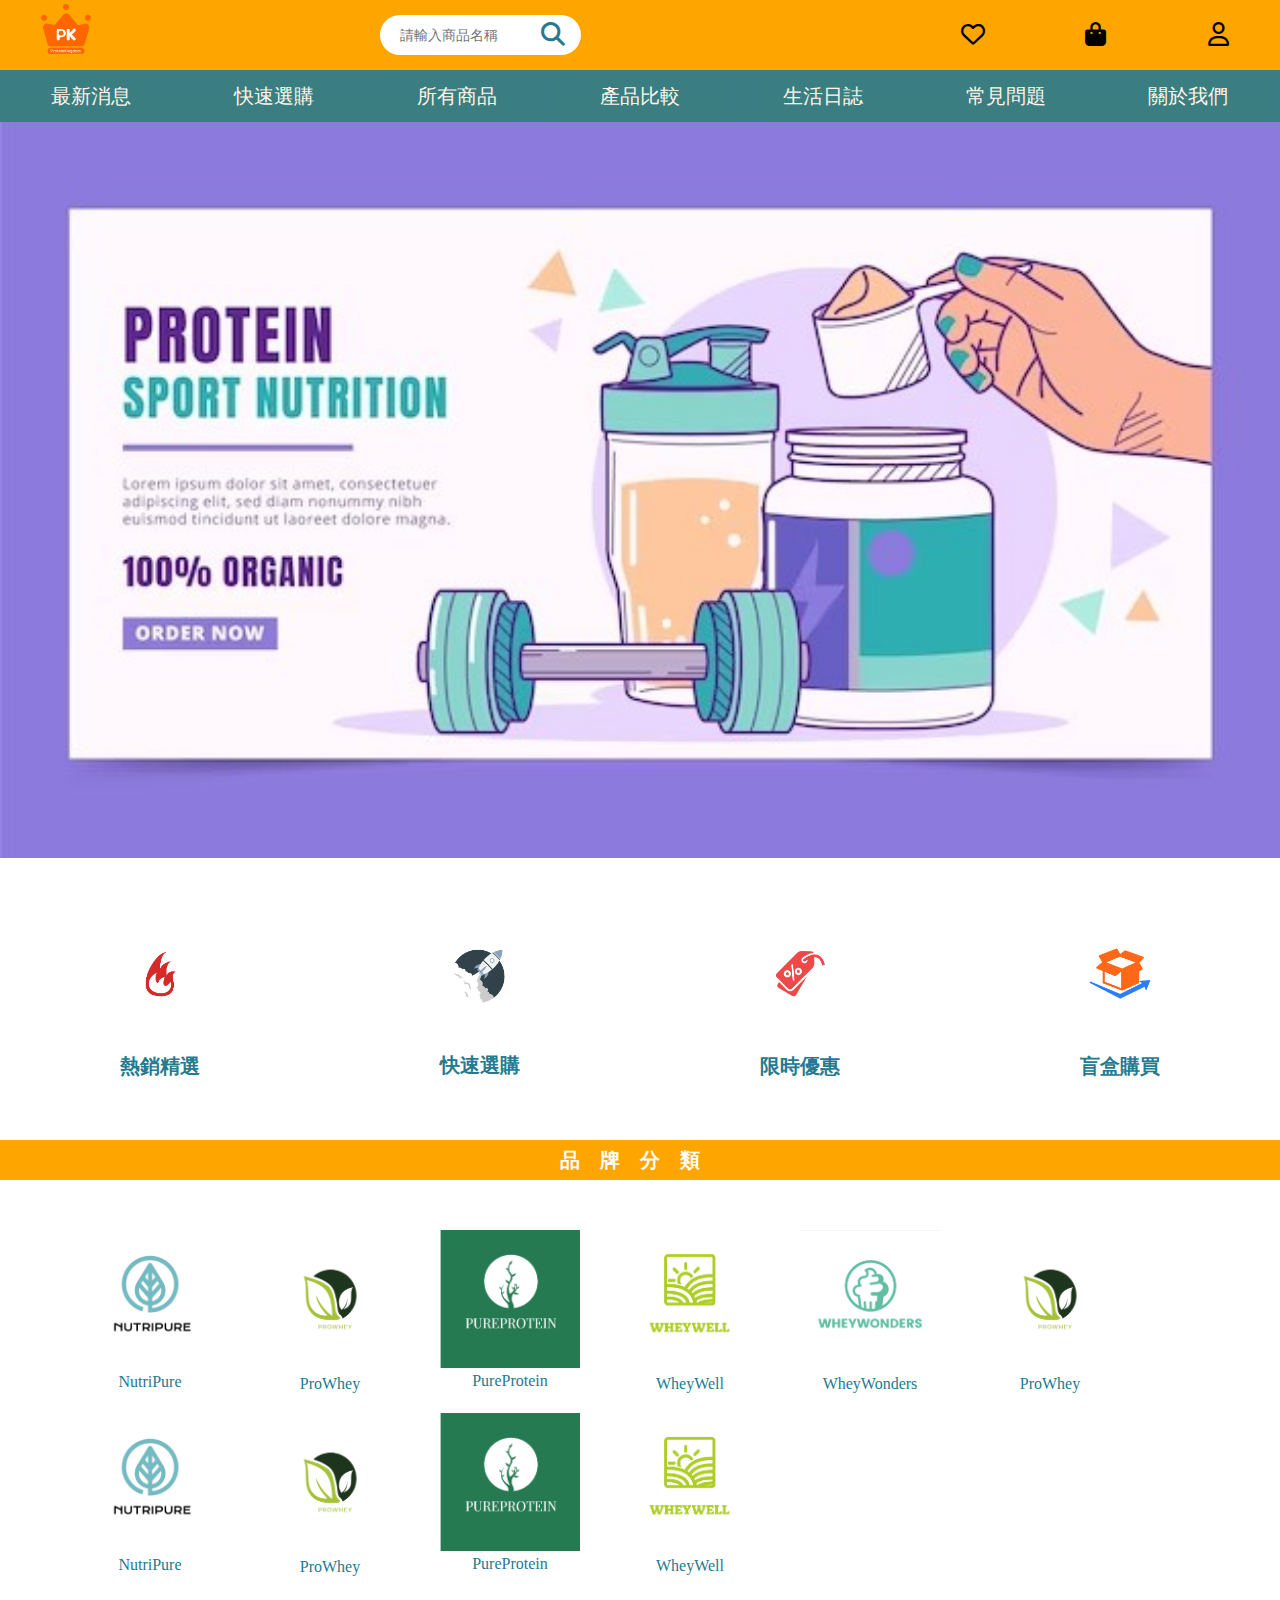
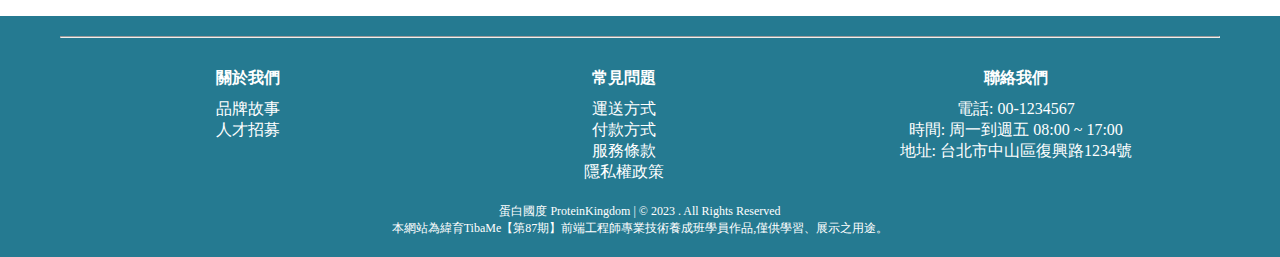
<file: index.html>
<!DOCTYPE html>
<html lang="en">

<head>
  <meta charset="UTF-8">
  <meta name="viewport" content="width=device-width, initial-scale=1.0">
  <title>蛋白國度|Join and delight</title>
  <link rel="stylesheet" href="./CSS/header.css">
  <link rel="stylesheet" href="./CSS/index.css">
  <link rel="stylesheet" href="./CSS/footer.css">
  <link rel="stylesheet" href="./CSS/all.css">
  <link rel="stylesheet" href="./CSS/fontawesome-free-6.4.2-web/css/all.min.css">
</head>

<body>
  <header class="header">
    <div class="functionBar">
      <div class="logo">
        <a href="./index.html"><img class="logoimg" src="./img/logo_main.svg" alt="logo"></a>
      </div>
      <!-- 收尋欄 -->
      <div class="searchBar">
        <div class="container">
          <input class="input" type="text" placeholder="請輸入商品名稱">
          <div class="right"><i class="fa-solid fa-magnifying-glass fa-xl"></i></div>
        </div>
      </div>
      <div class="menuBtn"><i class="fa-solid fa-bars fa-xl"></i></div>
      <div class="menuBtnClose"><i class="fa-solid fa-x fa-xl"></i></div>
      <div class="favorite">
        <a href="#">
          <i class="fa-regular fa-heart fa-xl"></i>
        </a>
      </div>
      <div class="shoppingCar"><a href="./shoppingcar.html"><i class="fa-solid fa-bag-shopping  fa-xl"></i></a></div>
      <div class="member">
        <a href="#">
          <i class="fa-regular fa-user fa-xl"></i>
        </a>
      </div>
    </div>
    <div class="nav">
      <div class="menu"><a href="./index.html">最新消息</a></div>
      <div class="menu"><a href="./rapidbuy.html">快速選購</a></div>
      <div class="menu"><a href="./index.html">所有商品</a></div>
      <div class="menu"><a href="#">產品比較</a></div>
      <div class="menu"><a href="#">生活日誌</a></div>
      <div class="menu"><a href="#">常見問題</a></div>
      <div class="menu"><a href="./aboutus.html">關於我們</a></div>
    </div>
    <div class="banner">
      <img class="img" src="./img/banner1.jpg" alt="banner1">
      <img class="img" src="./img/banner2.jpg" alt="banner2">
      <img class="img" src="./img/banner3.jpg" alt="banner3">
    </div>
  </header>

  <div class="saleClass">
    <div class="cardBox">
      <a href="./rapidbuy.html">
        <img src="./img/index/hot.png" alt="index_hot">
        <p>熱銷精選</p>
      </a>
    </div>
    <div class="cardBox">
      <a href="./rapidbuy.html">
        <img src="./img/index/rapidbuy.png" alt="rapidbuy">
        <p>快速選購</p>
      </a>
    </div>
    <div class="cardBox">
      <a href="./rapidbuy.html">
        <img src="./img/index/timelimit.png" alt="timelimit">
        <p>限時優惠</p>
      </a>
    </div>
    <div class="cardBox">
      <a href="./rapidbuy.html">
        <img src="./img/index/blindbox.png" alt="blindbox">
        <p>盲盒購買</p>
      </a>
    </div>
  </div>
  <div class="brandTitle">品牌分類</div>
  <div class="brand">
    <div class="brandCard">
      <a href="./rapidbuy.html">
        <img src="./img/brandlogo/NutriPure.png" alt="NutriPure">
        <p>NutriPure</p>
      </a>
    </div>
    <div class="brandCard">
      <a href="./rapidbuy.html">
        <img src="./img/brandlogo/ProWhey.png" alt="ProWhey">
        <p>ProWhey</p>
      </a>
    </div>
    <div class="brandCard">
      <a href="./rapidbuy.html">
        <img src="./img/brandlogo/PureProtein.png" alt="PureProtein">
        <p>PureProtein</p>
      </a>
    </div>
    <div class="brandCard">
      <a href="./rapidbuy.html">
        <img src="./img/brandlogo/WheyWell.png" alt="WheyWell">
        <p>WheyWell</p>
      </a>
    </div>
    <div class="brandCard">
      <a href="./rapidbuy.html">
        <img src="./img/brandlogo/WheyWonders.png" alt="WheyWonders">
        <p>WheyWonders</p>
      </a>
    </div>
    <div class="brandCard">
      <a href="./rapidbuy.html">
        <img src="./img/brandlogo/ProWhey.png" alt="ProWhey">
        <p>ProWhey</p>
      </a>
    </div>
    <div class="brandCard">
      <a href="./rapidbuy.html">
        <img src="./img/brandlogo/NutriPure.png" alt="NutriPure">
        <p>NutriPure</p>
      </a>
    </div>
    <div class="brandCard">
      <a href="./rapidbuy.html">
        <img src="./img/brandlogo/ProWhey.png" alt="ProWhey">
        <p>ProWhey</p>
      </a>
    </div>
    <div class="brandCard">
      <a href="./rapidbuy.html">
        <img src="./img/brandlogo/PureProtein.png" alt="PureProtein">
        <p>PureProtein</p>
      </a>
    </div>
    <div class="brandCard">
      <a href="./rapidbuy.html">
        <img src="./img/brandlogo/WheyWell.png" alt="WheyWell">
        <p>WheyWell</p>
      </a>
    </div>
  </div>
</body>


<!-- footer -->
<footer class="footer">
  <hr>
  <div class="footerOne">

    <div class="box aboutus">
      <div class="title">關於我們</div>
      <div class="content">
        <a href="#">品牌故事</a>
        <a href="#">人才招募</a>
      </div>
    </div>


    <div class="box question">
      <div class="title">常見問題</div>
      <div class="content">
        <a href="#">運送方式</a>
        <a href="#">付款方式</a>
        <a href="#">服務條款</a>
        <a href="#">隱私權政策</a>
      </div>
    </div>
    <div class="box contactus">
      <div class="title" disabled>聯絡我們</div>
      <div class="content">
        <a>電話: 00-1234567</a>
        <a>時間: 周一到週五 08:00 ~ 17:00</a>
        <a>地址: 台北市中山區復興路1234號</a>
      </div>
    </div>
    <div class="copyRight">蛋白國度 ProteinKingdom | © 2023 . All Rights Reserved</div>
  </div>
  <div class="footerTwo">
    本網站為緯育TibaMe【第87期】前端工程師專業技術養成班學員作品,僅供學習、展示之用途。
  </div>

</footer>
<script src="./js/jquery-3.7.1.min.js"></script>
<script src="./js/index.js"></script>
</body>

</html>
</file>
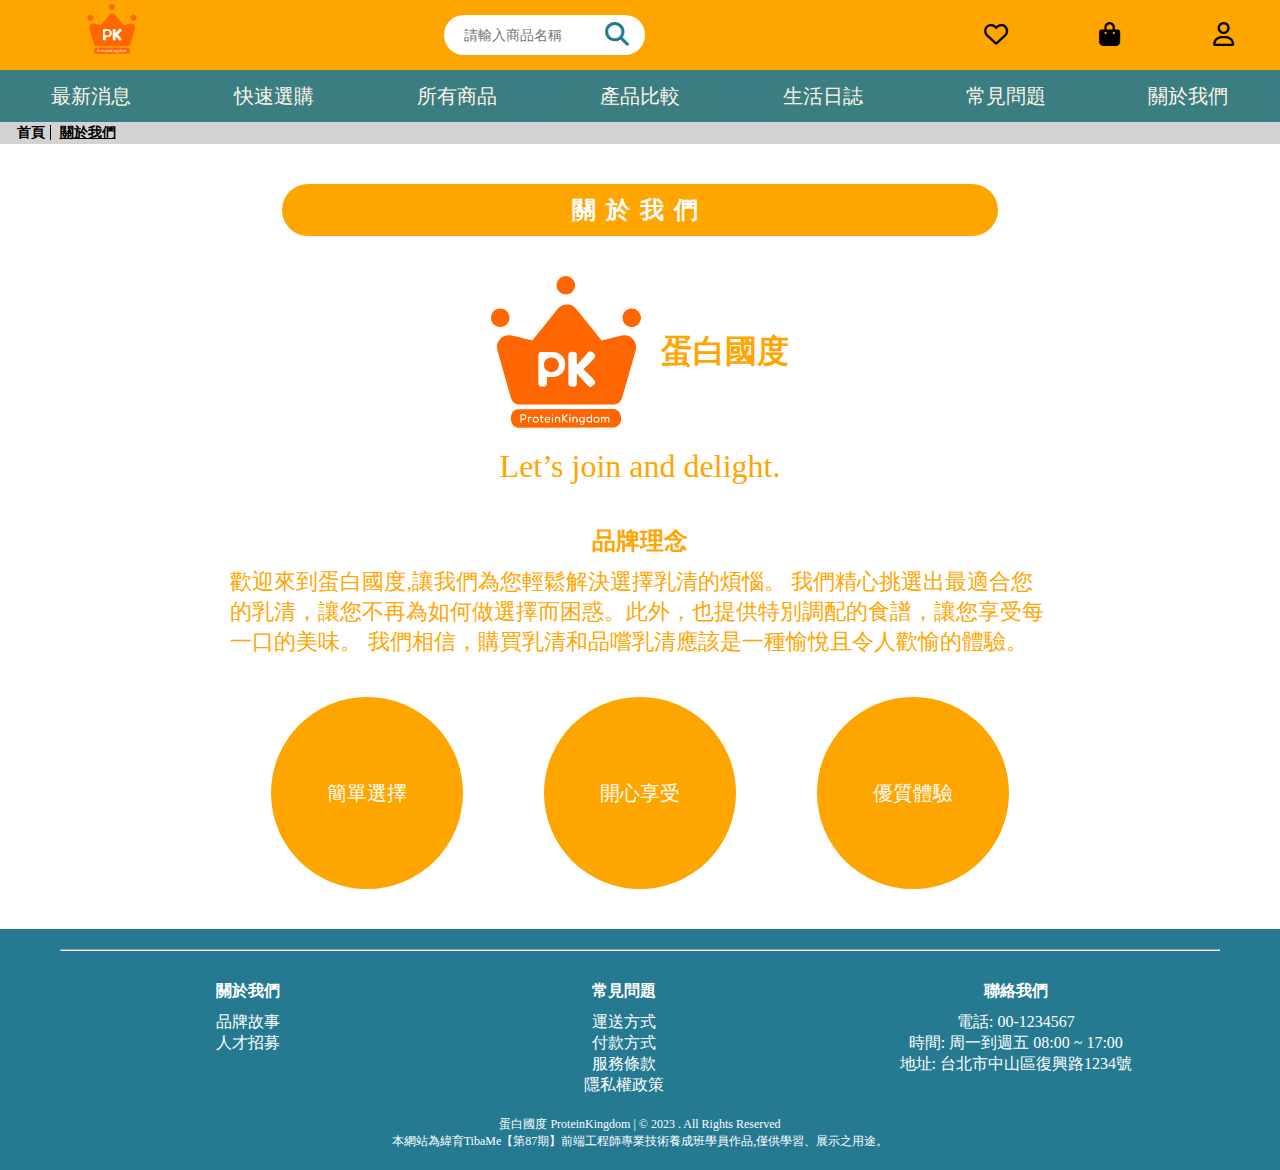
<file: aboutus.html>
<!DOCTYPE html>
<html lang="en">

<head>
  <meta charset="UTF-8">
  <meta name="viewport" content="width=device-width, initial-scale=1.0">
  <title>蛋白國度|Join and delight</title>
  <link rel="stylesheet" href="./CSS/header.css">
  <link rel="stylesheet" href="./CSS/aboutus.css">
  <link rel="stylesheet" href="./CSS/footer.css">
  <link rel="stylesheet" href="./CSS/all.css">
  <link rel="stylesheet" href="./CSS/fontawesome-free-6.4.2-web/css/all.min.css">
</head>

<body>
  <header class="header">
    <div class="functionBar">
      <div class="logo">
        <a href="./index.html"><img class="logoimg" src="./img/logo_main.svg" alt="logo"></a>
      </div>
      <!-- 收尋欄 -->
      <div class="searchBar">
        <div class="container">
          <input class="input" type="text" placeholder="請輸入商品名稱">
          <div class="right"><i class="fa-solid fa-magnifying-glass fa-xl"></i></div>
        </div>
      </div>
      <div class="menuBtn"><i class="fa-solid fa-bars fa-xl"></i></div>
      <div class="menuBtnClose"><i class="fa-solid fa-x fa-xl"></i></div>
      <div class="favorite">
        <a href="#">
          <i class="fa-regular fa-heart fa-xl"></i>
        </a>
      </div>
      <div class="shoppingCar"><a href="./shoppingcar.html"><i class="fa-solid fa-bag-shopping  fa-xl"></i></a></div>
      <div class="member"><a href="#">
          <i class="fa-regular fa-user fa-xl"></i>
        </a></div>
    </div>
    <div class="nav">
      <div class="menu"><a href="./index.html">最新消息</a></div>
      <div class="menu"><a href="./rapidbuy.html">快速選購</a></div>
      <div class="menu"><a href="./index.html">所有商品</a></div>
      <div class="menu"><a href="#">產品比較</a></div>
      <div class="menu"><a href="#">生活日誌</a></div>
      <div class="menu"><a href="#">常見問題</a></div>
      <div class="menu"><a href="./aboutus.html">關於我們</a></div>
    </div>
  </header>
  <!-- breadcrumb -->
  <div class="breadcrumb">
    <a href="./index.html">首頁</a>
    <a href="./aboutus.html">關於我們</a>
  </div>
  <div class="aboutusWrapper">
    <div class="aboutus">關於我們</div>
    <div class="logoAndName">
      <div class="logo"><img src="./img/logo_main.svg" alt="brandlogo">
        <div class="name">蛋白國度</div>
      </div>
      <div class="slogan">Let’s join and delight.</div>
    </div>
    <div class="brandstory">
      <h3>品牌理念</h3>
      <p>歡迎來到蛋白國度,讓我們為您輕鬆解決選擇乳清的煩惱。
        我們精心挑選出最適合您的乳清，讓您不再為如何做選擇而困惑。此外，也提供特別調配的食譜，讓您享受每一口的美味。
        我們相信，購買乳清和品嚐乳清應該是一種愉悅且令人歡愉的體驗。</p>
    </div>
    <div class="brandvalue">
      <div class="value">簡單選擇</div>
      <div class="value">開心享受</div>
      <div class="value">優質體驗</div>
    </div>

  </div>


  <!-- footer -->
  <footer class="footer">
    <hr>
    <div class="footerOne">

      <div class="box aboutus">
        <div class="title">關於我們</div>
        <div class="content">
          <a href="#">品牌故事</a>
          <a href="#">人才招募</a>
        </div>
      </div>


      <div class="box question">
        <div class="title">常見問題</div>
        <div class="content">
          <a href="#">運送方式</a>
          <a href="#">付款方式</a>
          <a href="#">服務條款</a>
          <a href="#">隱私權政策</a>
        </div>
      </div>
      <div class="box contactus">
        <div class="title" disabled>聯絡我們</div>
        <div class="content">
          <a>電話: 00-1234567</a>
          <a>時間: 周一到週五 08:00 ~ 17:00</a>
          <a>地址: 台北市中山區復興路1234號</a>
        </div>
      </div>
      <div class="copyRight">蛋白國度 ProteinKingdom | © 2023 . All Rights Reserved</div>
    </div>
    <div class="footerTwo">
      本網站為緯育TibaMe【第87期】前端工程師專業技術養成班學員作品,僅供學習、展示之用途。
    </div>

  </footer>


  <!-- <script src="./js/blindbox.js"></script> -->
  <script src="./js/jquery-3.7.1.min.js"></script>
  <script src="./js/index.js"></script>
</body>

</html>
</file>
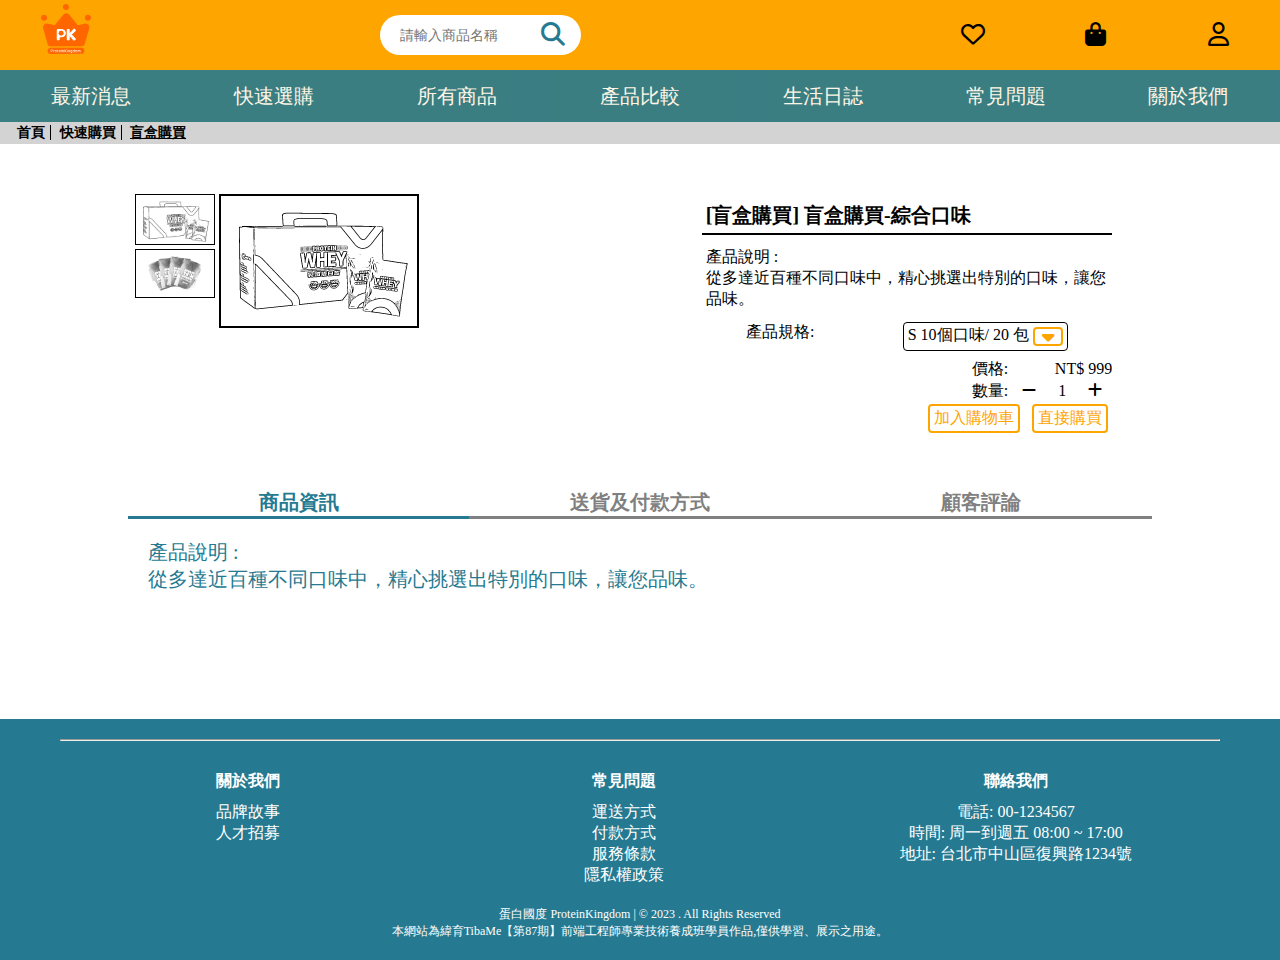
<file: blindbox.html>
<!DOCTYPE html>
<html lang="en">

<head>
  <meta charset="UTF-8">
  <meta name="viewport" content="width=device-width, initial-scale=1.0">
  <title>蛋白國度|Join and delight</title>
  <link rel="stylesheet" href="./CSS/header.css">
  <link rel="stylesheet" href="./CSS/index.css">
  <link rel="stylesheet" href="./CSS/blindbox.css">
  <link rel="stylesheet" href="./CSS/footer.css">
  <link rel="stylesheet" href="./CSS/all.css">
  <link rel="stylesheet" href="./CSS/fontawesome-free-6.4.2-web/css/all.min.css">
</head>

<body>
  <header class="header">
    <div class="functionBar">
      <div class="logo">
        <a href="./index.html"><img class="logoimg" src="./img/logo_main.svg" alt="logo"></a>
      </div>
      <!-- 收尋欄 -->
      <div class="searchBar">
        <div class="container">
          <input class="input" type="text" placeholder="請輸入商品名稱">
          <div class="right"><i class="fa-solid fa-magnifying-glass fa-xl"></i></div>
        </div>
      </div>
      <div class="menuBtn"><i class="fa-solid fa-bars fa-xl"></i></div>
      <div class="menuBtnClose"><i class="fa-solid fa-x fa-xl"></i></div>
      <div class="favorite">
        <a href="#">
          <i class="fa-regular fa-heart fa-xl"></i>
        </a>
      </div>
      <div class="shoppingCar"><a href="./shoppingcar.html"><i class="fa-solid fa-bag-shopping  fa-xl"></i></a></div>
      <div class="member"><a href="#">
          <i class="fa-regular fa-user fa-xl"></i>
        </a></div>
    </div>
    <div class="nav">
      <div class="menu"><a href="./index.html">最新消息</a></div>
      <div class="menu"><a href="./rapidbuy.html">快速選購</a></div>
      <div class="menu"><a href="./index.html">所有商品</a></div>
      <div class="menu"><a href="#">產品比較</a></div>
      <div class="menu"><a href="#">生活日誌</a></div>
      <div class="menu"><a href="#">常見問題</a></div>
      <div class="menu"><a href="./aboutus.html">關於我們</a></div>
    </div>
  </header>
  <!-- breadcrumb -->
  <div class="breadcrumb">
    <a href="./index.html">首頁</a>
    <a href="./rapidbuy.html">快速購買</a>
    <a href="./blindbox.html">盲盒購買</a>
  </div>
  <div class="blindboxWrapper">
    <!-- product section -->
    <div class="productInfo">
      <div class="imgAndDesc">
        <!--  -->
        <div class="smallimg">
          <img src="./img/HOT.svg" alt="hot" class="imglinks" onclick="changeImg(event, 'img1')">
          <img src="./img/blindbox/blindbox_smallimg.png" alt="smallimg
          " class="imglinks" onclick="changeImg(event, 'img2')">
        </div>
        <div class="mainimg" id="img1">
          <img src="./img/HOT.svg">
        </div>
        <div class="mainimg" id="img2">
          <img src="./img/blindbox/blindbox_smallimg.png" alt="smallimg">
        </div>
      </div>
    </div>
    <!--  -->
    <div class="desc">
      <div class="title">[盲盒購買] 盲盒購買-綜合口味</div>

      <div class="detail">
        產品說明 :</br>
        從多達近百種不同口味中，精心挑選出特別的口味，讓您品味。</div>

      <div class="requiredPack">
        <div class="pack"> 產品規格:</div>
        <div class="packSpec">
          <p>S 10個口味/ 20 包</p>
          <!-- <p>M 10個口味/ 30 包</p> -->
          <!-- <p>L 10個口味/ 40 包</p> -->
          <button class="btn"><i class="fa-solid fa-caret-down fa-xl"></i></button>
          <!-- <button><i class="fa-solid fa-caret-up fa-xl"></i></button> -->
        </div>

      </div>
      <div class="priceAndBtn">
        <div class="price">
          <span>價格:</span>
          <span>NT$ 999</span>
        </div>

        <div class="amount">
          <span class="span">數量:</span>
          <span class="clickbox span">
            <button class="btn minus"><i class="fa-solid fa-minus"></i></button>
            <span class="number" id="numCount">1</span>
            <button class="btn plus"><i class="fa-solid fa-plus"></i></button>
          </span>
        </div>

        <div class="btn">
          <button class="addtocar" id="addtocar" onclick="addtocar(event, 'addtocar')">加入購物車</button>
          <button class="gotobuy" id="addtocar" onclick="addtocar(event, 'addtocar')">直接購買</button>
        </div>
      </div>
    </div>
  </div>

  <!--  description otherInfo tab -->
  <div class="otherInfo">
    <!-- Tab content -->
    <div class="tab">
      <button class="tablinks active" onclick="openInfo(event, 'product')">商品資訊</button>
      <button class="tablinks" onclick="openInfo(event, 'deliveryandPay')">送貨及付款方式</button>
      <button class="tablinks" onclick="openInfo(event, 'comment')">顧客評論</button>
    </div>
    <div class="tabcontent" id="product">
      <p>產品說明 :<br>
        從多達近百種不同口味中，精心挑選出特別的口味，讓您品味。</p>
    </div>

    <div class="tabcontent" id="deliveryandPay">
      <p>
        送貨方式：<br>
        我們提供快捷的送貨服務，確保您的訂單安全送達。選擇您最方便的送貨地址，我們將竭盡所能在最短的時間內為您送達。<br>

        付款方式：<br>
        為了方便您的購物體驗，我們接受多種付款方式，包括信用卡、PayPal、銀行轉帳等。您可以選擇最適合您的方式，安心購物。</p>
    </div>

    <div class="tabcontent" id="comment">
      <p>買家一號:<br> 我很滿意 </p>
    </div>

  </div>



  </div>
  <!-- footer -->
  <footer class="footer">
    <hr>
    <div class="footerOne">

      <div class="box aboutus">
        <div class="title">關於我們</div>
        <div class="content">
          <a href="#">品牌故事</a>
          <a href="#">人才招募</a>
        </div>
      </div>


      <div class="box question">
        <div class="title">常見問題</div>
        <div class="content">
          <a href="#">運送方式</a>
          <a href="#">付款方式</a>
          <a href="#">服務條款</a>
          <a href="#">隱私權政策</a>
        </div>
      </div>
      <div class="box contactus">
        <div class="title" disabled>聯絡我們</div>
        <div class="content">
          <a>電話: 00-1234567</a>
          <a>時間: 周一到週五 08:00 ~ 17:00</a>
          <a>地址: 台北市中山區復興路1234號</a>
        </div>
      </div>
      <div class="copyRight">蛋白國度 ProteinKingdom | © 2023 . All Rights Reserved</div>
    </div>
    <div class="footerTwo">
      本網站為緯育TibaMe【第87期】前端工程師專業技術養成班學員作品,僅供學習、展示之用途。
    </div>

  </footer>
  <script src="./js/blindbox.js"></script>
  <script src="./js/jquery-3.7.1.min.js"></script>
  <script src="./js/index.js"></script>
</body>

</html>
</file>
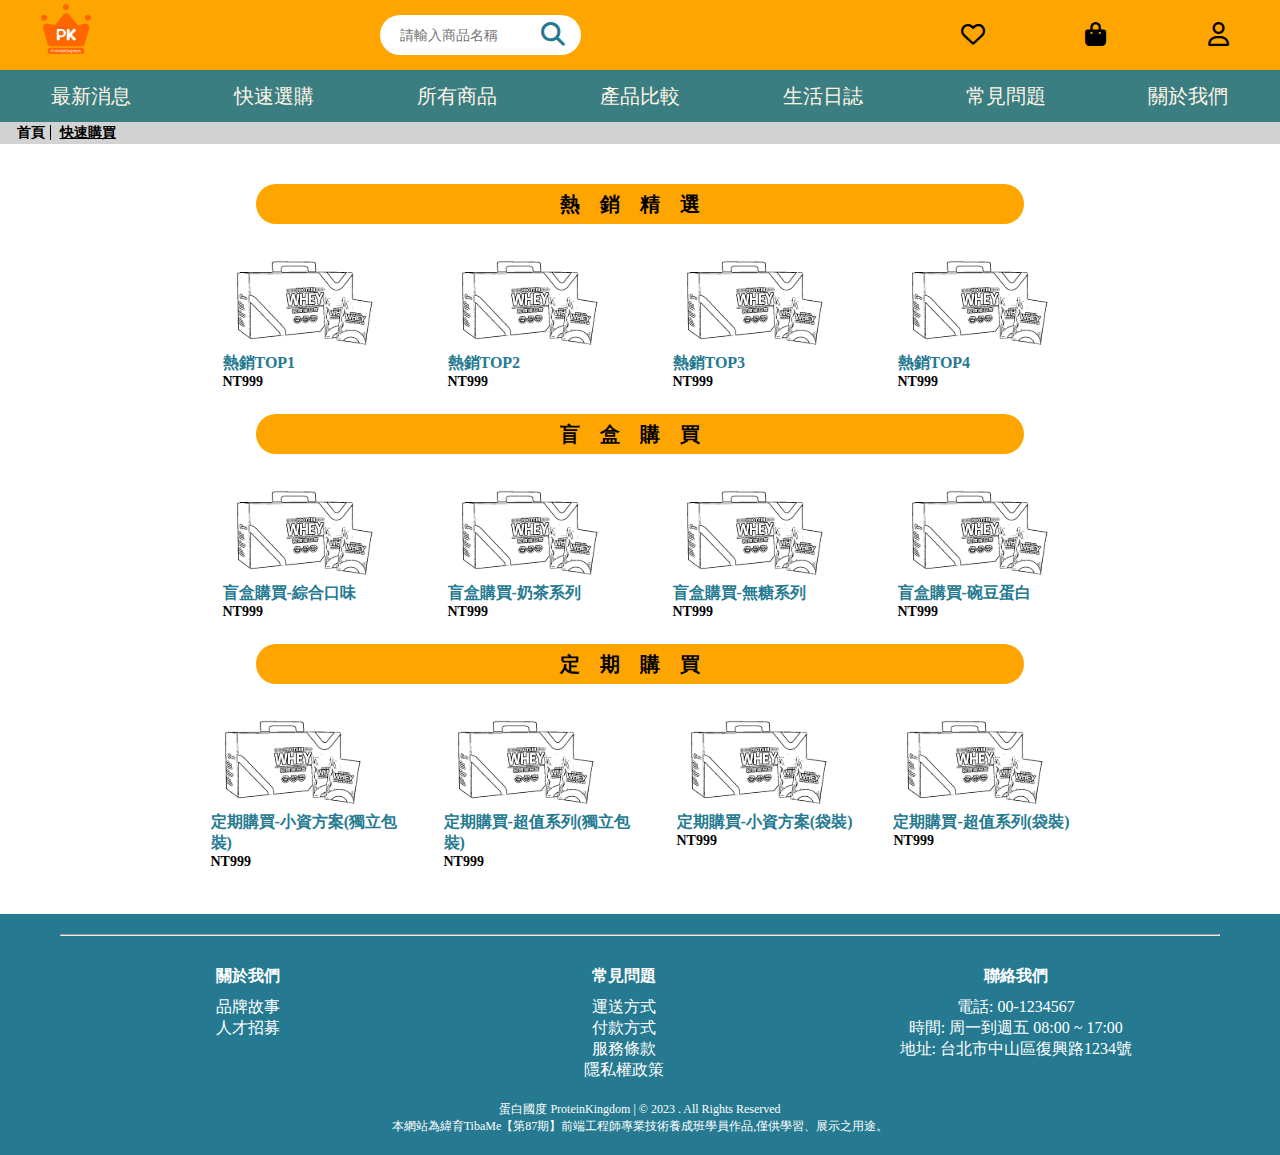
<file: rapidbuy.html>
<!DOCTYPE html>
<html lang="en">

<head>
  <meta charset="UTF-8">
  <meta name="viewport" content="width=device-width, initial-scale=1.0">
  <title>蛋白國度|Join and delight</title>
  <link rel="stylesheet" href="./CSS/header.css">
  <link rel="stylesheet" href="./CSS/rapidbuy.css">
  <link rel="stylesheet" href="./CSS/footer.css">
  <link rel="stylesheet" href="./CSS/all.css">
  <link rel="stylesheet" href="./CSS/fontawesome-free-6.4.2-web/css/all.min.css">
</head>


<body>
  <header class="header">
    <div class="functionBar">
      <div class="logo">
        <a href="./index.html"><img class="logoimg" src="./img/logo_main.svg" alt="logo"></a>
      </div>
      <!-- 收尋欄 -->
      <div class="searchBar">
        <div class="container">
          <input class="input" type="text" placeholder="請輸入商品名稱">
          <div class="right"><i class="fa-solid fa-magnifying-glass fa-xl"></i></div>
        </div>
      </div>
      <div class="menuBtn"><i class="fa-solid fa-bars fa-xl"></i></div>
      <div class="menuBtnClose"><i class="fa-solid fa-x fa-xl"></i></div>
      <div class="favorite">
        <a href="#">
          <i class="fa-regular fa-heart fa-xl"></i>
        </a>
      </div>
      <div class="shoppingCar"><a href="./shoppingcar.html"><i class="fa-solid fa-bag-shopping  fa-xl"></i></a></div>
      <div class="member"><a href="#">
          <i class="fa-regular fa-user fa-xl"></i>
        </a></div>
    </div>
    <div class="nav">
      <div class="menu"><a href="./index.html">最新消息</a></div>
      <div class="menu"><a href="./rapidbuy.html">快速選購</a></div>
      <div class="menu"><a href="./index.html">所有商品</a></div>
      <div class="menu"><a href="#">產品比較</a></div>
      <div class="menu"><a href="#">生活日誌</a></div>
      <div class="menu"><a href="#">常見問題</a></div>
      <div class="menu"><a href="./aboutus.html">關於我們</a></div>
    </div>
  </header>
  <!-- breadcrumb -->
  <div class="breadcrumb">
    <a href="./index.html">首頁</a>
    <a href="./rapidbuy.html">快速購買</a>
  </div>

  <div class="rapidbuyWrapper">
    <!-- hot -->
    <div class="hot container">
      <div class="containerTitle">熱銷精選</div>
      <div class="cardBox">
        <div class="card">
          <a href="./blindbox.html">
            <img src="./img/HOT.svg" alt="hot">
            <p class="name">熱銷TOP1</p>
            <p class="price">NT999</p>
          </a>
        </div>
        <div class="card">
          <a href="./blindbox.html">
            <img src="./img/HOT.svg" alt="hot">
            <p class="name">熱銷TOP2</p>
            <p class="price">NT999</p>
          </a>
        </div>
        <div class="card">
          <a href="./blindbox.html">
            <img src="./img/HOT.svg" alt="hot">
            <p class="name">熱銷TOP3</p>
            <p class="price">NT999</p>
          </a>
        </div>
        <div class="card">
          <a href="./blindbox.html">
            <img src="./img/HOT.svg" alt="hot">
            <p class="name">熱銷TOP4</p>
            <p class="price">NT999</p>
          </a>
        </div>
      </div>
    </div>
    <!-- blindBox -->
    <div class="hot container">
      <div class="containerTitle">盲盒購買</div>
      <div class="cardBox">
        <div class="card">
          <a href="./blindbox.html">
            <img src="./img/HOT.svg" alt="hot">
            <p class="name">盲盒購買-綜合口味</p>
            <p class="price">NT999</p>
          </a>
        </div>
        <div class="card">
          <a href="./blindbox.html">
            <img src="./img/HOT.svg" alt="hot">
            <p class="name">盲盒購買-奶茶系列</p>
            <p class="price">NT999</p>
          </a>
        </div>
        <div class="card">
          <a href="./blindbox.html">
            <img src="./img/HOT.svg" alt="hot">
            <p class="name">盲盒購買-無糖系列</p>
            <p class="price">NT999</p>
          </a>
        </div>
        <div class="card">
          <a href="./blindbox.html">
            <img src="./img/HOT.svg" alt="hot">
            <p class="name">盲盒購買-碗豆蛋白</p>
            <p class="price">NT999</p>
          </a>
        </div>
      </div>
    </div>
    <!-- 定期購 -->
    <div class="hot container">
      <div class="containerTitle">定期購買</div>
      <div class="cardBox">
        <div class="card">
          <a href="./blindbox.html">
            <img src="./img/HOT.svg" alt="hot">
            <p class="name">定期購買-小資方案(獨立包裝)</p>
            <p class="price">NT999</p>
          </a>
        </div>
        <div class="card">
          <a href="./blindbox.html">
            <img src="./img/HOT.svg" alt="hot">
            <p class="name">定期購買-超值系列(獨立包裝)</p>
            <p class="price">NT999</p>
          </a>
        </div>
        <div class="card">
          <a href="./blindbox.html">
            <img src="./img/HOT.svg" alt="hot">
            <p class="name">定期購買-小資方案(袋裝)</p>
            <p class="price">NT999</p>
          </a>
        </div>
        <div class="card">
          <a href="./blindbox.html">
            <img src="./img/HOT.svg" alt="hot">
            <p class="name">定期購買-超值系列(袋裝)</p>
            <p class="price">NT999</p>
          </a>
        </div>
      </div>
    </div>
  </div>


  <!-- footer -->
  <footer class="footer">
    <hr>
    <div class="footerOne">

      <div class="box aboutus">
        <div class="title">關於我們</div>
        <div class="content">
          <a href="#">品牌故事</a>
          <a href="#">人才招募</a>
        </div>
      </div>


      <div class="box question">
        <div class="title">常見問題</div>
        <div class="content">
          <a href="#">運送方式</a>
          <a href="#">付款方式</a>
          <a href="#">服務條款</a>
          <a href="#">隱私權政策</a>
        </div>
      </div>
      <div class="box contactus">
        <div class="title" disabled>聯絡我們</div>
        <div class="content">
          <a>電話: 00-1234567</a>
          <a>時間: 周一到週五 08:00 ~ 17:00</a>
          <a>地址: 台北市中山區復興路1234號</a>
        </div>
      </div>
      <div class="copyRight">蛋白國度 ProteinKingdom | © 2023 . All Rights Reserved</div>
    </div>
    <div class="footerTwo">
      本網站為緯育TibaMe【第87期】前端工程師專業技術養成班學員作品,僅供學習、展示之用途。
    </div>

  </footer>
  <script src="./js/jquery-3.7.1.min.js"></script>
  <script src="./js/index.js"></script>
</body>

</html>
</file>
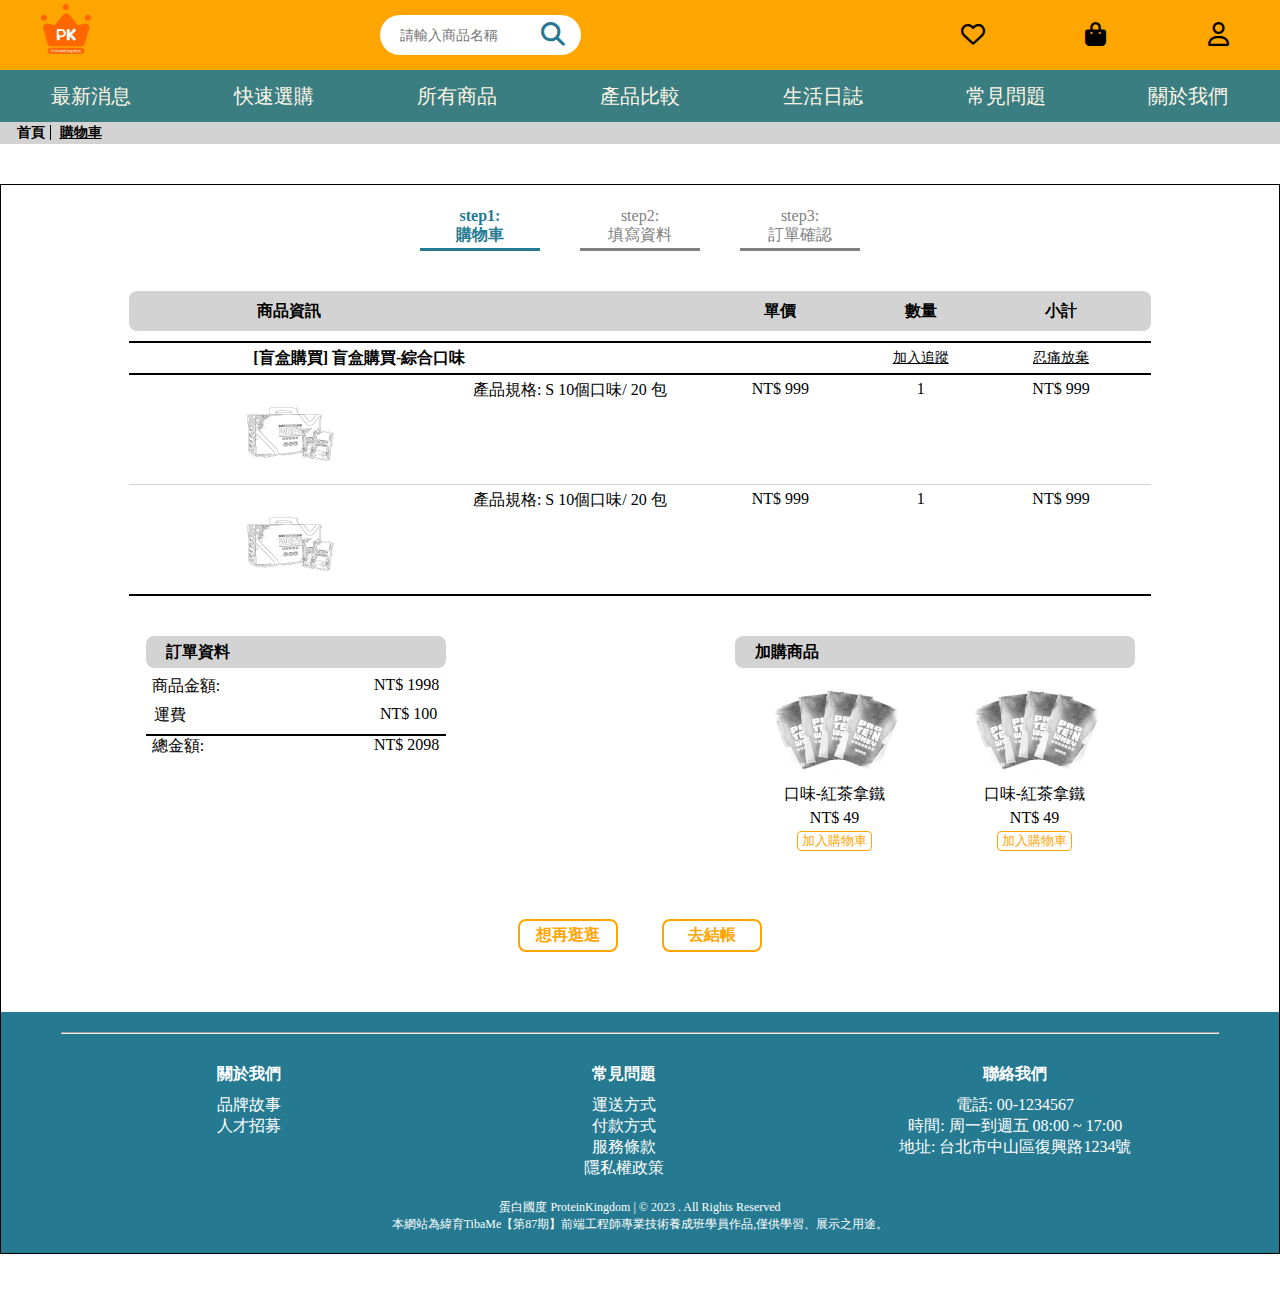
<file: shoppingcar.html>
<!DOCTYPE html>
<html lang="en">

<head>
  <meta charset="UTF-8">
  <meta name="viewport" content="width=device-width, initial-scale=1.0">
  <title>蛋白國度|Join and delight</title>
  <link rel="stylesheet" href="./CSS/header.css">
  <link rel="stylesheet" href="./CSS/shoppingcar.css">
  <link rel="stylesheet" href="./CSS/footer.css">
  <link rel="stylesheet" href="./CSS/all.css">
  <link rel="stylesheet" href="./CSS/fontawesome-free-6.4.2-web/css/all.min.css">
</head>

<body>
  <header class="header">
    <div class="functionBar">
      <div class="logo">
        <a href="./index.html"><img class="logoimg" src="./img/logo_main.svg" alt="logo"></a>
      </div>
      <!-- 收尋欄 -->
      <div class="searchBar">
        <div class="container">
          <input class="input" type="text" placeholder="請輸入商品名稱">
          <div class="right"><i class="fa-solid fa-magnifying-glass fa-xl"></i></div>
        </div>
      </div>
      <div class="menuBtn"><i class="fa-solid fa-bars fa-xl"></i></div>
      <div class="menuBtnClose"><i class="fa-solid fa-x fa-xl"></i></div>
      <div class="favorite">
        <a href="#">
          <i class="fa-regular fa-heart fa-xl"></i>
        </a>
      </div>
      <div class="shoppingCar"><a href="./shoppingcar.html"><i class="fa-solid fa-bag-shopping  fa-xl"></i></a></div>
      <div class="member"><a href="#">
          <i class="fa-regular fa-user fa-xl"></i>
        </a></div>
    </div>
    <div class="nav">
      <div class="menu"><a href="./index.html">最新消息</a></div>
      <div class="menu"><a href="./rapidbuy.html">快速選購</a></div>
      <div class="menu"><a href="./index.html">所有商品</a></div>
      <div class="menu"><a href="#">產品比較</a></div>
      <div class="menu"><a href="#">生活日誌</a></div>
      <div class="menu"><a href="#">常見問題</a></div>
      <div class="menu"><a href="./aboutus.html">關於我們</a></div>
    </div>
  </header>
  <!-- breadcrumb -->
  <div class="breadcrumb">
    <a href="./index.html">首頁</a>
    <a href="./shoppingcar.html">購物車</a>
  </div>
  <!-- shoppingcar wrapper -->
  <div class="shoppingcarWrapper">
    <div class="progressBar">
      <div class="status">step1:<br>購物車</div>
      <div class="status">step2:<br>填寫資料</div>
      <div class="status">step3:<br>訂單確認</div>
    </div>

    <div class="product">
      <div class="productHeader">
        <div class="productInfo">商品資訊</div>
        <div class="price">單價</div>
        <div class="amount">數量</div>
        <div class="subtotal">小計</div>
      </div>
      <div class="productBody">
        <div class="subtitle">
          <div class="name">[盲盒購買] 盲盒購買-綜合口味</div>
          <div class="addtofavorite">加入追蹤</div>
          <div class="delete">忍痛放棄</div>

        </div>
        <!-- product1 -->
        <div class="productItem">
          <div class="img">
            <img src="./img/blindbox.svg" alt="blindbox">
          </div>
          <div class="desc">
            產品規格: S 10個口味/ 20 包
          </div>
          <div class="price">NT$ 999</div>
          <div class="amount">1</div>
          <div class="subtotal">NT$ 999</div>
        </div>
        <!-- product2 -->
        <div class="productItem">
          <div class="img">
            <img src="./img/blindbox.svg" alt="blindbox">
          </div>
          <div class="desc">
            產品規格: S 10個口味/ 20 包
          </div>
          <div class="price">NT$ 999</div>
          <div class="amount">1</div>
          <div class="subtotal">NT$ 999</div>
        </div>
      </div>
    </div>

    <div class="listAndMore">
      <div class="orderList">
        <div class="orderName">
          訂單資料
        </div>
        <div class="row">
          <div class="left">商品金額: </div>
          <div class="right">NT$ 1998</div>
        </div>
        <div class="row">
          <div class="left">運費 </div>
          <div class="right">NT$ 100</div>
        </div>
        <div class="row">
          <div class="left">總金額: </div>
          <div class="right">NT$ 2098</div>
        </div>

      </div>
      <div class="buyMore">
        <div class="buyMoreName">加購商品</div>
        <div class="cardContainer">
          <div class="cardBox">
            <div class="img"><img src="./img/blindbox/blindbox_smallimg.png"></div>
            <div class="name">口味-紅茶拿鐵</div>
            <div class="price">NT$ 49</div>
            <button class="btn">加入購物車</button>
          </div>
          <div class="cardBox">
            <div class="img"><img src="./img/blindbox/blindbox_smallimg.png"></div>
            <div class="name">口味-紅茶拿鐵</div>
            <div class="price">NT$ 49</div>
            <button class="btn">加入購物車</button>
          </div>
        </div>
      </div>
    </div>

    <!-- button -->
    <div class="btnBox">
      <button class="back" onclick="back()">想再逛逛</button>
      <button class="gotopay" onclick="pay()">去結帳</button>
    </div>
    <!-- footer -->
    <footer class="footer">
      <hr>
      <div class="footerOne">

        <div class="box aboutus">
          <div class="title">關於我們</div>
          <div class="content">
            <a href="#">品牌故事</a>
            <a href="#">人才招募</a>
          </div>
        </div>


        <div class="box question">
          <div class="title">常見問題</div>
          <div class="content">
            <a href="#">運送方式</a>
            <a href="#">付款方式</a>
            <a href="#">服務條款</a>
            <a href="#">隱私權政策</a>
          </div>
        </div>
        <div class="box contactus">
          <div class="title" disabled>聯絡我們</div>
          <div class="content">
            <a>電話: 00-1234567</a>
            <a>時間: 周一到週五 08:00 ~ 17:00</a>
            <a>地址: 台北市中山區復興路1234號</a>
          </div>
        </div>
        <div class="copyRight">蛋白國度 ProteinKingdom | © 2023 . All Rights Reserved</div>
      </div>
      <div class="footerTwo">
        本網站為緯育TibaMe【第87期】前端工程師專業技術養成班學員作品,僅供學習、展示之用途。
      </div>

    </footer>


    <!-- <script src="./js/blindbox.js"></script> -->
    <script src="./js/jquery-3.7.1.min.js"></script>
    <script src="./js/index.js"></script>

    <script>
      function back() {
        alert("再看一下嗎?");
        window.location.href = "./rapidbuy.html";

      }
      function pay() {
        alert("請先登入會員");
      }
    </script>
</body>

</html>
</file>
<file: CSS/header.css>
.header {
  background-color: #FFA500;
  position: relative;
}

.functionBar {
  display: grid;
  min-height: 60px;
}

.functionBar .logo {
  grid-area: 1/1/2/2;
}

.logo .logoimg {
  height: 50px;
  line-height: 50px;
  margin-top: 4px;
  background-color: #FFA500;
}

.functionBar .searchBar {
  grid-area: 1/3/2/7;
  min-width: 200px;
  padding: 15px 0;

}

.searchBar .container {
  display: grid;
}

.searchBar .container .input {
  grid-area: 1/1/2/5;
  border: 3px solid #257A91;
  height: 40px;
  min-width: 200px;
  border: 0;
  border-radius: 64px;
  padding-left: 20px;
  font-size: 14px;
}


.searchBar .container .right {
  grid-area: 1/4/2/5;
  width: 40px;
  line-height: 40px;
  color: #257A91;
}

.right:hover {
  color: #FFA500;
  cursor: pointer;
}

.right i:hover {
  color: #FFA500;
}



.functionBar .menuBtn {
  grid-area: 1/8/2/9;
  min-width: 40px;
  line-height: 70px;
  text-align: center;
  display: none;
}

.functionBar .menuBtnClose {
  grid-area: 1/8/2/9;
  min-width: 40px;
  line-height: 70px;
  text-align: center;
  display: none;
  z-index: 1;
}


.functionBar .favorite {
  min-width: 40px;
  grid-area: 1/9/2/10;
  line-height: 70px;
  text-align: center;
}

a:hover {

  cursor: pointer;
}

.functionBar .favorite a {
  width: 80px;
}


.functionBar .shoppingCar {
  min-width: 40px;
  grid-area: 1/10/2/11;
  line-height: 70px;
  text-align: center;
}

.functionBar .member {
  min-width: 40px;
  grid-area: 1/11/2/12;
  line-height: 70px;
  text-align: center;
}

/* 選單 */
.header .nav {
  display: flex;
  min-width: fit-content;

}

.header .nav .menu {
  text-align: center;
  width: calc(100% / 7);
  line-height: 52px;
  font-size: 20px;
  background-color: #257A91;
  opacity: .9;
  word-break: keep-all;

}

.menu a {
  color: white;
  padding: 4px 8px;
}

.menuBtn .i:hover,
.menuBtnClose .i:hover {
  color: #257A91 !important;
}

.favorite a:hover,
.shoppingCar a:hover,
.member a:hover {
  color: #257A91 !important;
}

/* banner */
.header .banner {
  display: flex;
  max-width: 100vw;
  overflow: hidden;
}

.banner img {
  position: relative;
  min-width: 100vw;
  animation: banner 9s infinite;
}

/* banner 輪播 */
@keyframes banner {
  0% {
    left: 0px;
  }

  50% {
    left: -100vw;
  }

  100% {
    left: -200vw;
  }

}

@media screen and (max-width: 768px) {

  .header .nav {
    display: flex;
    flex-direction: column;
    position: relative;
    position: fixed;
    right: 30px;
    top: 70px;
    z-index: 1;
  }

  .header .nav .menu {
    text-align: center;
    min-width: fit-content;
    width: 240px;
    line-height: 30px;
    font-size: 18px;
    display: none;
  }

  .menu a {
    color: white;
    padding: 4px 8px;
  }


  .functionBar .menuBtn {
    display: block;
    grid-area: 1/8/2/9;
  }

  .functionBar .menuBtn:hover {
    grid-area: 1/8/2/9;
    cursor: pointer;
    color: #257A91;
  }


  .functionBar .menuBtnClose:hover {
    cursor: pointer;
    color: #257A91;
  }

}

@media screen and (max-width: 350px) {
  .functionBar {
    display: grid;
  }

  .functionBar .logo {
    grid-area: 1/1/2/2;
  }

  .functionBar .searchBar {
    grid-area: 2/1/3/6;
  }

  .functionBar .menuBtn,
  .functionBar .menuBtn:hover,
  .functionBar .menuBtnClose,
  .functionBar .menuBtnClose:hover {
    grid-area: 1/5/2/6;
  }

  .functionBar .favorite {
    grid-area: 1/6/2/7;
  }

  .favorite .shoppingCar {
    grid-area: 1/7/2/8;

  }

  .functionBar .member {
    grid-area: 1/8/2/9;

  }
}
</file>
<file: CSS/index.css>
.body {
  margin: 0 auto;
}

.saleClass {

  display: flex;
  flex-wrap: wrap;
  justify-content: space-between;
  margin: 10px 0;
  margin-top: 40px;
}

.saleClass.cardBox {
  width: 150px;
  height: 150px;
  margin: 10px;

}

.cardBox a img {
  width: 150px;
}

.cardBox p {
  color: #257A91;
  text-align: center;
  font-size: 20px;
  font-weight: bold;
}

.cardBox p:hover {
  color: #FFA500;
}

.brandTitle {
  margin-top: 60px;
  min-height: 40px;
  background-color: #FFA500;
  text-align: center;
  line-height: 40px;
  font-size: 20px;
  color: white;
  font-weight: bold;
  letter-spacing: 20px;
}

.brand {
  display: flex;
  flex-wrap: wrap;
  justify-content: flex-start;
  text-align: left;
  margin: 30px auto;
  margin-top: 40px;
  padding: 0 20px;
  max-width: 1200px;
}

.brand .brandCard {
  min-width: 160px;
  margin: 10px;
  text-align: center;
}

.brandCard a img {
  width: 140px;
}

.brandCard p {
  color: #257A91;
}

.brandCard p:hover {
  color: #FFA500;
  font-weight: bold;
}

@media screen and (max-width: 996px) {
  .brand {
    max-width: 800px;
  }
}

@media screen and (max-width: 768px) {
  .saleClass.cardBox {
    min-width: 120px;
  }

  .cardBox a img {
    width: 100px;
    height: 100px;
  }

  .cardBox p {
    color: #257A91;
    text-align: center;
    font-size: 18px;
    font-weight: bold;
  }


  .brand {
    display: flex;
    flex-wrap: wrap;
    justify-content: flex-start;
    max-width: 600px;
  }

  .brand .brandCard {
    max-width: 130px;
    min-width: 120px;

    text-align: center;
  }

  .brandCard a img {
    width: 100px;
  }

}
</file>
<file: CSS/footer.css>
.footer {
  /* border: 1px solid red; */
  padding: 20px 60px;
  background-color: #257A91;
  color: white;
  min-width: fit-content;
}

.footerOne {
  display: grid;
}

.aboutus {
  grid-area: 1/1/2/2;
}

.question {
  grid-area: 1/2/2/3;
}

.contactus {
  grid-area: 1/3/2/4;
}

.copyRight {
  grid-area: 2/1/3/4;

}

.footerOne .box {
  margin: 20px 0;
  min-width: 200px;

}

.box .title {
  font-weight: bold;
  margin: 10px 0;
  text-align: center;
}


.content a {
  display: flex;
  color: white;
  justify-content: center;
}

.contactus .content a:hover {
  color: white;
  font-weight: 500;
}



.footerOne .copyRight {
  min-width: 200px;
  font-size: 12px;
  text-align: center;
}

.footerTwo {
  min-width: 200px;
  text-align: center;
  font-size: 12PX;
}

@media screen and (max-width:768px) {
  .footer {
    min-width: 300px;
  }

  .footerOne {

    display: grid;
  }

  .aboutus {
    grid-area: 1/1/2/2;
  }

  .question {
    grid-area: 2/1/3/2;
  }

  .contactus {
    grid-area: 3/1/4/2;
  }

  .copyRight {
    grid-area: 4/1/5/2;

  }

}
</file>
<file: CSS/all.css>
* {
  box-sizing: border-box;
  margin: 0 auto;
  padding: 0;
}

a {
  color: black;
  text-decoration: none;
}

a:hover {
  color: #FFA500;
  font-weight: bold;
}



/* breadcrumb */

.breadcrumb {
  background-color: lightgray;
  padding: 2px;
  padding-left: 12px;
  font-size: 14px;
  font-weight: bold;
}

.breadcrumb a {
  border-right: 1px solid black;
  padding: 0 5px;
}

.breadcrumb a:last-child {
  text-decoration: underline;
  border-right: 0px;
}
</file>
<file: CSS/aboutus.css>
.aboutusWrapper {
  margin: 40px auto;
  width: 80%;
}

.aboutusWrapper .aboutus {
  background-color: #FFA500;
  border-radius: 32px;
  width: 70%;
  text-align: center;
  line-height: 52px;
  font-size: 24px;
  font-weight: bold;
  color: white;
  letter-spacing: 10px;
}

.aboutusWrapper .logoAndName {
  /* border: 1px solid darkblue; */
  margin-top: 40px;
}

.logo {
  display: flex;
  max-width: fit-content;
}

.logo img {
  width: 150px;
}

.logo .name {
  margin-left: 20px;
  color: #FFA500;
  font-size: 32px;
  font-weight: bold;
  text-align: center;
  max-height: fit-content;
  line-height: 150px;
}

.logoAndName .slogan {
  color: #FFA500;
  font-size: 32px;
  text-align: center;
  margin-top: 20px;
}

.aboutusWrapper .brandstory {}

.aboutusWrapper .brandstory h3 {
  margin-top: 40px;
  color: #FFA500;
  font-size: 24px;
  text-align: center;
}

.aboutusWrapper .brandstory p {
  width: 80%;
  margin-top: 10px;
  font-size: 22px;
  color: #FFA500;
}

.aboutusWrapper .brandvalue {
  display: flex;
  width: 80%;
}

.aboutusWrapper .brandvalue .value {
  margin-top: 40px;
  min-width: 15vw;
  min-height: 15vw;
  background-color: #FFA500;
  border-radius: 50%;
  line-height: 15vw;
  text-align: center;
  color: white;
  font-size: 20px;
}

@media screen and (max-width: 576px) {
  .aboutusWrapper .brandvalue .value {
    font-size: 16px;
  }


  .aboutusWrapper .aboutus {
    width: 90%;
  }


  .logo img {
    width: 100px;
  }

  .logo .name {
    font-size: 24px;
  }

  .aboutusWrapper .brandstory h3 {
    font-size: 20px;
  }

  .aboutusWrapper .brandstory p {
    font-size: 18px;
  }

  .aboutusWrapper .brandvalue {
    width: 90%;
    min-width: 10vw;
    min-height: 10vw;
  }

}
</file>
<file: CSS/blindbox.css>
.blindboxWrapper {
  margin: 40px auto;
  padding: 10px;
  display: flex;
}

.blindboxWrapper .productInfo {
  min-width: fit-content;
  margin: 0 auto;
}

.productInfo .imgAndDesc {
  display: flex;
  max-width: 300px;
  min-height: fit-content;
  overflow: hidden;
}

.imgAndDesc .smallimg {
  width: 80px;
  overflow: hidden;
}

.smallimg img {
  width: 80px;
  border: 1px solid black;
}

.smallimg img:hover {
  border: 1px solid #FFA500;
  cursor: pointer;
}


.mainimg {
  margin-left: 4px;
  width: 200px;
  height: fit-content;
  border: 2px solid black;
  overflow: hidden;

}

.mainimg:nth-child(3) {
  display: none;
}

.mainimg img {
  width: 200px;
}

.desc {
  min-width: 300px;
  min-height: fit-content;
  padding: 4px 10px;
  display: flex;
  flex-direction: column;
  align-items: flex-start;
}

.desc .title {
  font-size: 20px;
  font-weight: bold;
  border-bottom: 2px solid black;
  width: 90%;
  padding: 4px;
}


.desc .detail {
  font-size: 16px;
  width: 90%;
  padding: 4px;
  margin-top: 8px;
}

.requiredPack {
  width: 90%;
  margin-top: 8px;
  display: flex;

}

.requiredPack .pack {
  min-width: fit-content;
}

.requiredPack .packSpec {
  border: 1px solid black;
  border-radius: 4px;
  display: flex;
  /* background-color: lightgray; */
  min-width: fit-content;
  padding: 2px 0;
  padding-left: 4px;
}

.requiredPack .packSpec .btn {
  border: none;
  min-width: 30px;
  margin: 0;
  padding: 0;
  border: 2px solid #FFA500;
  background-color: transparent;
  border-radius: 4px;
  margin: 2px 4px;
}

.requiredPack .packSpec .btn i {
  color: #FFA500;
}

.requiredPack .packSpec .btn:hover {
  background-color: #FFA500;
}

.requiredPack .packSpec .btn i:hover {
  color: white;
}

.requiredPack .packSpec .btn:hover {
  cursor: pointer;
  background-color: #FFA500;
}


.productInfo .priceAndBtn {}

.priceAndBtn {
  width: 90%;
  margin-top: 8px;
  text-align: end;
}

.priceAndBtn .price span {
  display: inline-block;
  min-width: 100px;
}

.priceAndBtn .amount .span {
  display: inline-block;
  min-width: 100px;
}

/* 按鈕設定 */
.clickbox {
  min-width: fit-content;
  display: inline-block;
  text-align: center;
}

.clickbox .number {
  /* border: 1px solid black; */
  display: inline-block;
  width: 30px;

}

.clickbox .btn {
  border: none;
  margin: 0;
  padding: 0;
  outline: none;
  min-width: 20px;
  /* background-color: #257A91; */
  background-color: transparent;
  border-radius: 4px;
  margin: 2px 4px;
  font-size: 16px;
  font-weight: bold;

}

.clickbox .btn:hover {
  cursor: pointer;
}

.clickbox .btn i:hover {
  color: #FFA500;
}

.priceAndBtn .btn .addtocar,
.priceAndBtn .btn .gotobuy {
  border: none;
  margin: 0;
  padding: 0;
  outline: none;

  min-width: 20px;
  /* background-color: #257A91; */
  background-color: transparent;
  border-radius: 4px;
  margin: 2px 4px;
  font-size: 16px;
  border: 2px solid #FFA500;
  padding: 2px 4px;
  color: #FFA500;
}

.priceAndBtn .btn .addtocar:hover,
.priceAndBtn .btn .gotobuy:hover {
  cursor: pointer;
  background: #FFA500;
  color: white;
}

/* otherInfo tab  */

.otherInfo {
  width: 80%;
}


.otherInfo .tab {
  /* border: 1px solid darkcyan; */

  font-size: 0;
}

.tab button.active {
  color: red;
}

.otherInfo .tab .tablinks {
  margin: 0;
  border: none;
  outline: none;
  background-color: transparent;
  color: gray;
  width: calc(100% / 3);
  text-align: center;
  border-bottom: 3px solid gray;
  font-size: 20px;
  min-height: fit-content;
  font-weight: bold;
  min-height: fit-content;
}

.otherInfo .tab .tablinks:hover {
  cursor: pointer;
  color: #257A91;
  border-bottom: 3px solid#257A91;

}

div.otherInfo div.tab button.tablinks.active {
  border-bottom: 3px solid#257A91;
  color: #257A91;
}

.tabcontent {
  min-height: 200px;
  padding-left: 20px;
  padding-bottom: 30px;
}

.tabcontent:nth-child(3),
.tabcontent:nth-child(4) {
  display: none;
}

.tabcontent p {
  font-size: 20px;
  padding-top: 20px;
  color: #257A91;
}






@media screen and (max-width: 768px) {

  /*  product section */
  .productInfo {
    display: flex;
    flex-direction: column;
  }

  .blindboxWrapper {
    display: flex;
    flex-direction: column;
  }
}
</file>
<file: CSS/rapidbuy.css>
.rapidbuyWrapper {
  margin: 40px auto;
}

.rapidbuyWrapper .container {
  /* border: 1px solid darkcyan; */
  max-width: 900px;
}

.container .containerTitle {
  background-color: #FFA500;
  width: 60vw;
  min-width: 240px;
  height: 40px;
  line-height: 40px;
  border-radius: 64px;
  text-align: center;
  font-size: 20px;
  font-weight: bold;
  letter-spacing: 20px;

}

.container .cardBox {
  /* border: 2px solid salmon; */
  display: flex;
  justify-content: flex-start;

  margin: 20px auto;
}

.cardBox .card {
  max-width: 200px;
  display: flex;
  flex-direction: flex-start;
  padding: 4px;
  position: relative;
}

.cardBox .card:hover {
  animation: cardhover 1s infinite forwards;
  animation-iteration-count: 1;
}

@keyframes cardhover {
  50% {
    border-bottom: 3px solid #FFA500;
    border-top: 3px solid #FFA500;
  }

  100% {
    border: 3px solid #FFA500;
  }
}





.card a p {
  font-weight: bold;
}

.card a .name {
  font-size: 16px;
  color: #257A91;

}

.card a .price {
  font-size: 14px;
}

.card a img {
  width: 160px;

}

.card a:hover {
  color: black;

}


@media screen and (max-width: 768px) {
  .rapidbuyWrapper .container {
    max-width: 460px;
  }

  .container .cardBox {
    flex-wrap: wrap;
    justify-content: flex-start;
  }
}
</file>
<file: CSS/shoppingcar.css>
.shoppingcarWrapper {
  margin: 40px auto;
  border: 1px solid black;
}


.shoppingcarWrapper .progressBar {
  margin-top: 20px;
  display: flex;
  direction: row;
  max-width: fit-content;
  font-size: 0;
}

.progressBar .status {
  border-bottom: 3px solid gray;
  color: gray;
  min-height: fit-content;
  width: 120px;
  left: 28px;
  text-align: center;
  font-size: 16px;
  padding: 2px 16px;
  margin: 0 20px;
}

.progressBar .status:first-child {
  border-bottom: 3px solid #257A91;
  background-color: white;
  color: #257A91;
  font-weight: bold;
}

/*  */
.shoppingcarWrapper .product {
  margin-top: 40px;
  min-width: 350px;
}

/* 商品資訊header */
.productHeader {
  max-width: 80%;
  background-color: lightgray;
  min-height: 40px;
  border-radius: 8px;
  line-height: 40px;
  padding: 0 20px;
  font-weight: bold;
  font-size: 16px;
  display: grid;
  grid-template-columns: repeat(7, 1fr);
}

.productHeader .productInfo {
  grid-area: 1/1/2/3;
  padding: 0px 8px;
}


.productHeader .price {
  grid-area: 1/5/2/6;
  padding: 0px 8px;
}

.productHeader .amount {
  grid-area: 1/6/2/7;
  padding: 0px 8px;
}

.product .subtotal {
  grid-area: 1/7/2/8;
  padding: 0px 8px;
  padding: 0px 8px;
}

/* 商品資訊 */
.product .productBody {
  max-width: 80%;
  margin-top: 10px;
}

.productBody .subtitle {
  min-height: 30px;
  line-height: 30px;
  font-weight: bold;
  font-size: 16px;
  display: grid;
  grid-template-columns: repeat(7, 1fr);
  padding: 0 20px;
}

.subtitle .name {
  grid-area: 1/1/2/4;
  padding: 0px 8px;
}


.productBody .addtofavorite {
  grid-area: 1/6/2/7;
  padding: 0px 8px;
}

.productBody .delete {
  grid-area: 1/7/2/8;
  padding: 0px 8px;
}

/* 收藏跟放棄 style跟 hover效果 */
.productBody .addtofavorite,
.productBody .delete {
  cursor: pointer;
  font-size: 14px;
  font-weight: normal;
  text-decoration: underline;
}

.productBody .addtofavorite:hover,
.productBody .delete:hover {
  font-weight: bold;
  color: #FFA500;
}

/* 商品的資訊格式 */
.productItem {
  display: grid;
  grid-template-columns: repeat(7, 1fr);
  margin: 5px auto;
  padding: 0 20px;
}

.productItem .img {
  max-width: 120px;
  overflow: hidden;
  grid-area: 1/1/2/3;
  padding: 0px 8px;
}

.productItem .img img {
  width: 100px;
}

.productItem .desc {
  grid-area: 1/3/2/5;
  padding: 0px 8px;
}


.productItem .price {
  grid-area: 1/5/2/6;
  padding: 0px 8px;
}

.productItem .amount {
  grid-area: 1/6/2/7;
  padding: 0px 8px;
}

.productItem .subtotal {
  grid-area: 1/7/2/8;
  padding: 0px 8px;
}

/* 設定線條 */
.productBody .subtitle {
  border-top: 2px solid black;
  border-bottom: 2px solid black;
}

.productItem {
  border-bottom: 1px solid lightgray;
}

.productItem:last-child {
  border-bottom: 2px solid black;
}

.shoppingcarWrapper .listAndMore {
  margin-top: 40px;
  margin-bottom: 60px;
  display: flex;
  flex-direction: row;
  min-height: fit-content;
  min-width: fit-content;
}

/*訂單資料 */
.listAndMore .orderList,
.listAndMore .buyMore {
  min-width: 300px;
  max-width: 600px;
}

.listAndMore .buyMore {
  width: fit-content;
}

.orderList .orderName,
.buyMore .buyMoreName {
  min-height: 32px;
  background-color: lightgray;
  border-radius: 8px;
  line-height: 32px;
  padding-left: 20px;
  font-size: 16px;
  font-weight: bold;
}

.orderList .row {
  display: flex;
  min-height: 20px;
  font-size: 16px;
  margin: 8px 0;
}

.orderList .row:last-child {
  border-top: 2px solid black;
}

.orderList .row .left {
  width: 70%;
}

/* 加購商品*/
.buyMore .cardContainer {
  display: flex;
}

.buyMore .cardBox {
  max-width: 200px;
  padding: 8px 12px;
  font-size: 16px;
  text-align: center;
}

.cardBox .img {
  width: 180px;
  height: 104px;
  overflow: hidden;
}

.cardBox .img img {
  width: 180px;
}

.cardBox .name,
.cardBox .price {
  margin-top: 4px;
}

.cardBox .btn {
  margin-top: 4px;
  border: 1px solid #FFA500;
  background-color: transparent;
  padding: 0 4px;
  border-radius: 4px;
  color: #FFA500;
}

.cardBox .btn:hover {
  cursor: pointer;
  background-color: #FFA500;
  color: white;
  font-size: 14px;
}

.shoppingcarWrapper .btnBox {
  min-width: fit-content;
  margin: 0 auto;
  margin-bottom: 60px;
  text-align: center;
}

.shoppingcarWrapper .btnBox .back,
.shoppingcarWrapper .btnBox .gotopay {
  border: 2px solid #FFA500;
  color: #FFA500;
  font-size: 16px;
  margin: 0 20px;
  min-width: 100px;
  padding: 4px 10px;
  border-radius: 8px;
  background-color: transparent;
  font-weight: bold;
  outline: 0;
}

.shoppingcarWrapper .btnBox .back:hover,
.shoppingcarWrapper .btnBox .gotopay:hover {
  cursor: pointer;
  background-color: #FFA500;
  color: white;
}

@media screen and (max-width:992px) {
  .buyMore .cardContainer {
    display: flex;
    flex-wrap: wrap;
    max-width: 400px;
    align-self: start;
    align-items: start;

  }


}

@media screen and (max-width:768px) {

  .product .productHeader {
    padding: 0;
  }

  .productBody .subtitle {
    padding: 0;
  }

  .product .productItem {
    padding: 0;
  }


  .shoppingcarWrapper .listAndMore {
    flex-direction: column;
  }

  .listAndMore .buyMore {
    margin-top: 40px;
  }

}

@media screen and (max-width:576px) {
  .buyMore .cardContainer {
    display: flex;
    flex-wrap: wrap;
    max-width: 300px;
  }

  .productItem {
    font-size: 14px;
  }

  .productItem .img {
    max-width: 80px;
    overflow: hidden;
    grid-area: 1/1/2/3;
    padding: 0px 8px;
  }

  .productItem .img img {
    width: 80px;
  }
}
</file>
